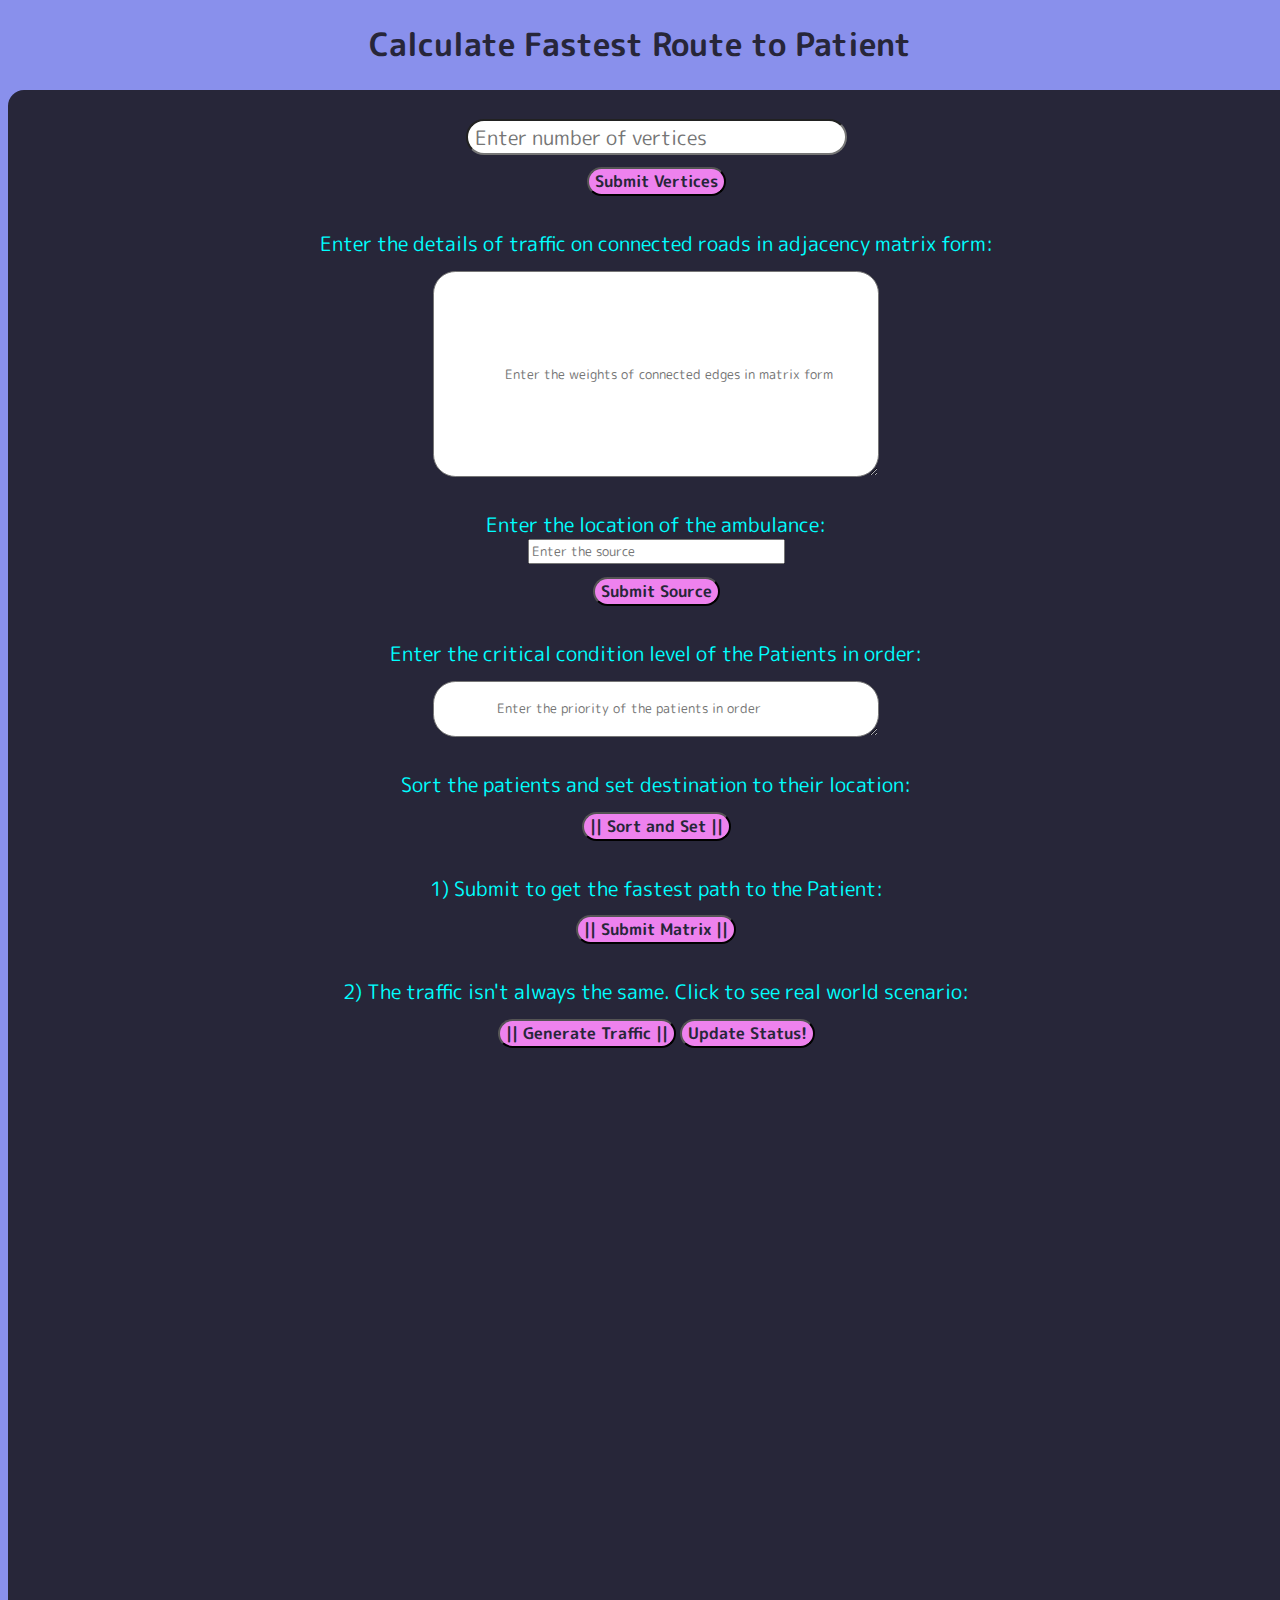
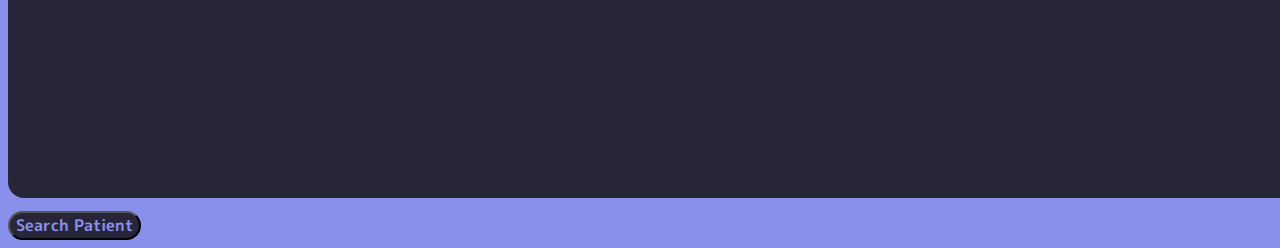
<file: index.html>
<!DOCTYPE html>
<html>

<head>
  <meta charset="utf-8">
  <title>D3.js Graph Example</title>
  <script src="https://d3js.org/d3.v6.min.js"></script>
  <script src="https://requirejs.org/docs/release/2.3.5/minified/require.js"></script>
  <link rel="preconnect" href="https://fonts.googleapis.com" />
  <link rel="preconnect" href="https://fonts.gstatic.com" crossorigin />
  <link href="https://fonts.googleapis.com/css2?family=M+PLUS+Rounded+1c:wght@500&display=swap" rel="stylesheet" />
  <meta http-equiv="X-UA-Compatible" content="IE=edge" />
  <meta name="viewport" content="width=device-width, initial-scale=1.0" />
  <link rel="stylesheet" href="css/style.css" type="text/css" />
</head>

<body>

  <h1 id='heading'>Calculate Fastest Route to Patient</h1>
  <div id="container"></div>
  <div class='wrapper' id='anim'>
    <div id="ambulanceres" style='display: block;'>
      <div class='inputContainer'>
        <input type="number" id="vertice" placeholder=' Enter number of vertices' />
      </div>
      <div class='submitbuttons'>
        <button class="vert" id="1" value='novertices'>Submit Vertices</button>
        <div class='ac' id='c'>Enter the details of traffic on connected roads in adjacency matrix form:</div>
      </div>
      <textarea class='form-control' id='matdata' name="short_desc"
        placeholder='  Enter the weights of connected edges in matrix form' required></textarea>
      <div class='dijisrcdest'>
        <div class='ac' id='d'>Enter the location of the ambulance:</div>
        <input type="number" id="source" placeholder='Enter the source' />
      </div>
      <div class='submitbuttons'>
        <button class="vert" id="2" value='submitsrc'>Submit Source</button>
      </div>
      <div class='submitbuttons'>
        <div class='ac' id='e'>Enter the critical condition level of the Patients in order:</div>
        <textarea class='form-control2' id='prioritypat' name="patpriority"
          placeholder='Enter the priority of the patients in order' required></textarea>
        <div class='ac' id='g'>Sort the patients and set destination to their location:</div>
        <button class="vert" id="7" value='sorter'>|| Sort and Set ||</button>
        <div class='ac' id='f'></div>
        <div class='ac' id='priorarr'></div>
        <div class='ac' id='indarr'></div>
        <div class='ac' id='a'>1) Submit to get the fastest path to the Patient: </div>
        <button class="vert" id="4" value='submitmatrix'>|| Submit Matrix ||</button>
        <div class='ac' id='b'>2) The traffic isn't always the same. Click to see real world scenario: </div>
        <button class="vert" id="5" value='gentraffic'>|| Generate Traffic ||</button>
        <button class="vert" id="6" value='updatestatus'>Update Status!</button>

      </div>

      <div class='parent'>
        <button class='child' id="myButton" style="display: none;">Click Me</button>
      </div>
      <div class='1'>
        <div id='matrix'></div>
        <div id='ss'>
          <svg id="graph1" width="1920" height="600"></svg>
        </div>
        <div id='path'></div>
        <div class='ac' id='patientdetails'></div>

      </div>
    </div>
    <div class='submitbuttons' id="changer" style="display: none;">
      <div class='ac' id='e'>Enter the patient name for options:</div>
      <textarea class='form-control3' id='searchname' name="namesearch" placeholder='Enter Name' required></textarea>
      <div class='ac' id='g'>|| Search Patient ||</div>
      <button class="vert" id="1" value='searcher'>|| Search ||</button>
      <div class='ac' id='searchedpatient'></div>
      <div id='disroom' style='display: none;'>
        <button class='vert' id='a' value='getroom'>Get room number</button>
        <button class='vert' id='b' value='discharge'>Discharge Patient</button>
      </div>
      <div class='parent'>
        <button class='child' id="myButton" style="display: none">Click Me</button>
      </div>
      <div class='1'>
        <div id='ss'>
          <svg id="graph1" width="1920" height="600"></svg>
        </div>

      </div>

    </div>
  </div>
  <button class='vert' id='change' value='changepage'>Search Patient</button>
  <script src="scripts/graph.js" defer></script>
  <script src="scripts/database.js" defer></script>
</body>

</html>
</file>
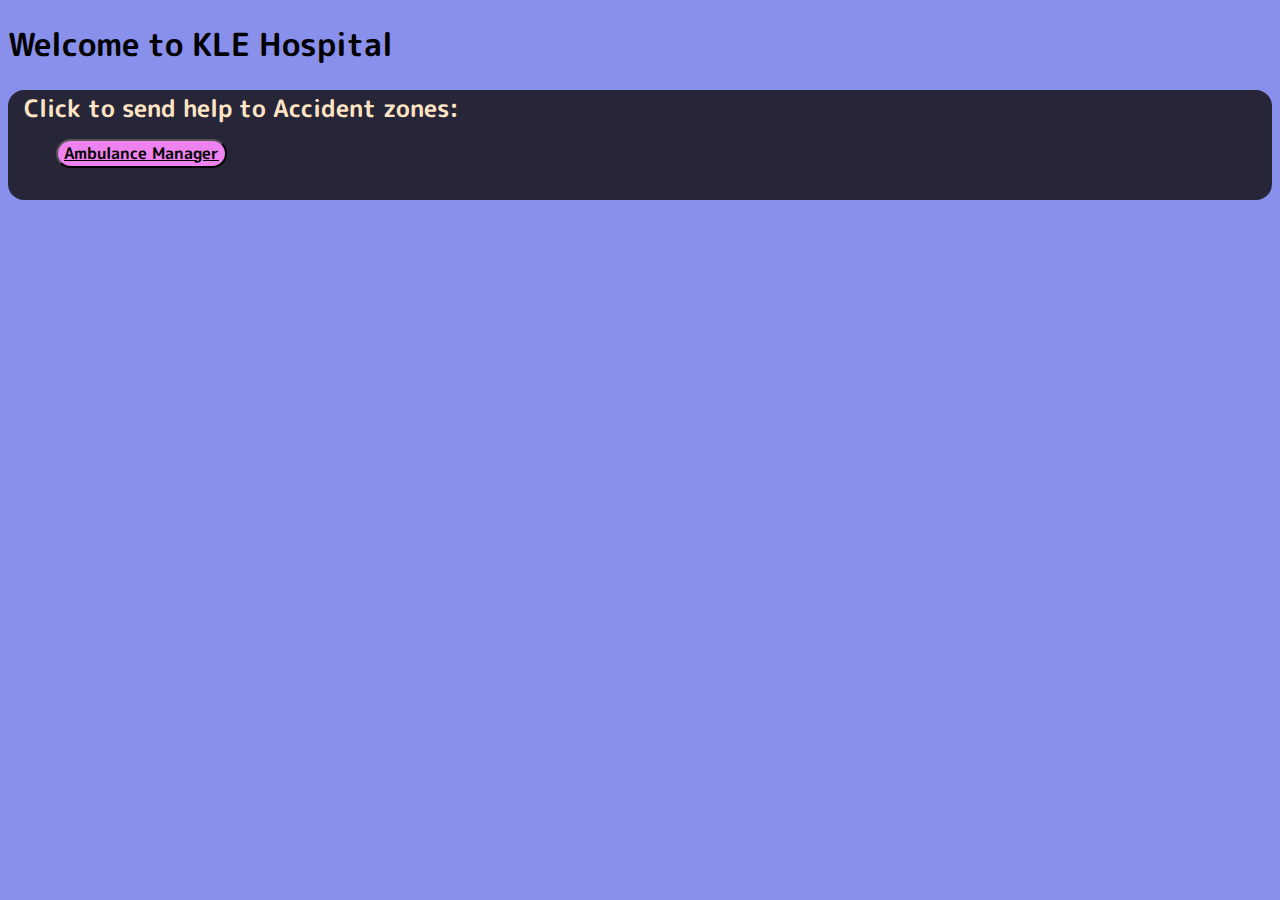
<file: first.html>
<!DOCTYPE html>
<html>

<head>
  <meta charset="utf-8">
  <title>D3.js Graph Example</title>
  <link rel="preconnect" href="https://fonts.googleapis.com" />
  <link rel="preconnect" href="https://fonts.gstatic.com" crossorigin />
  <link href="https://fonts.googleapis.com/css2?family=M+PLUS+Rounded+1c:wght@500&display=swap" rel="stylesheet" />
  <meta http-equiv="X-UA-Compatible" content="IE=edge" />
  <meta name="viewport" content="width=device-width, initial-scale=1.0" />
  <link rel="stylesheet" href="css/first.css" type="text/css" />
</head>

<body>

    <h1 id='heading'>Welcome to KLE Hospital </h1>
    <div id="container"></div>
    <div class='wrapper' id='anim'>
      <div class='submitbuttons'>
        <div class='ac' id='a'>Click to send help to Accident zones:</div>
        <button class="vert" id="1" value='ambulance'><a href='index.html' target='_blank'>Ambulance Manager</a></button>
     </div>
    </div>
  </body>
  
  </html>
</file>
<file: css/style.css>
* {
  font-family: 'M PLUS Rounded 1c', Avenir Next, Helvetica, sans-serif;
  color: black;
}

body {
  background: #8990ec;
}

.wrapper {
  color: white;
  background: #272639;
  border-radius: 1rem;
  position: relative;
  padding: 1rem;
  width: 100%;
  height: 100%;
}

#path {
  color: white;
  font-weight: bolder;
  text-align: center;
  margin-top: 4rem;
}


#matrix {
  color: white;
  font-weight: bolder;
  text-align: center;
  margin-top: 4rem;
}

.ac {
  margin-top: 2rem;
  color: aqua;
  font-size: 20px;
}

.dot {
  position: absolute;
  width: 30px;
  height: 30px;
  border-radius: 50%;
  background-color: red;
}

#heading {
  text-align: center;
  color: #272639;
}

.link {
  stroke: #999;
  stroke-opacity: 1;
  stroke-width: 5px;  
}

.link1 {
  stroke: #999;
  stroke-opacity: 1;
  stroke-width: 5px;
}

.red {
  fill: red;
}

.blue {
  fill: blue;
}

.green {
  fill: lightgreen;
}

.inputContainer {
  flex-direction: column;
  text-align: center;
  margin: auto;
  margin-top: 0.8rem;
}

.dijisrcdest {
  flex-direction: column;
  text-align: center;
  margin: auto;
  margin-top: 0.8rem;
}

.submitbuttons {
  flex-direction: row;
  text-align: center;
}

button {
  background-color: violet;
  font-size: 1rem;
  font-weight: bolder;
  color: #272639;
  border-radius: 1.4rem;
  margin-top: 0.8rem;
}

#change {
  background-color: #272639;
  color:#8990ec;
}
.parent {
  text-align: center;
}

.child {
  display: block;
  text-align: center;
  margin: auto;
}

.form-control {
  width: 200px;
  height: 200px;
  flex-direction: column; 
  margin: auto;
  margin-top: 0.8rem;
  align-content: center;
  border-radius: 1.4rem;
  padding-left: 5%;
}

.form-control2 {
  width: 500px;
  height: 50px;
  flex-direction: column; 
  margin: auto;
  margin-top: 0.8rem;
  align-content: center;
  border-radius: 1.4rem;
  padding-left: 5%;
}

.form-control3 {
  width: 500px;
  height: 50px;
  flex-direction: column; 
  margin: auto;
  margin-top: 0.8rem;
  align-content: center;
  border-radius: 1.4rem;
  padding-left: 5%;
}

#matdata {
  display: block;
  margin: 0 auto;
  margin-top: 0.8rem;
  width: 30%;
}

#prioritypat {
  display: block;
  margin: 0 auto;
  margin-top: 0.8rem;
  width: 30%;
}

#vertice {
  border-radius: 1.4rem;
  font-size: 20px;
}

#container {
  width: 100%;
  height: 100%;
  position:relative;
  top: 0;
  left: 0;
  z-index: 9999;
}

#patientdetails {
  color:coral;
  text-align: center;
}

@keyframes dotAnimation {
  0% {
    transform: translateY(0);
    opacity: 1;
  }
  100% {
    transform: translateY(-500%);
    opacity: 0;
  }
}
</file>
<file: css/first.css>
* {
    font-family: 'M PLUS Rounded 1c', Avenir Next, Helvetica, sans-serif;
    color: black;
  }
  
  body {
    background: #8990ec;
  }
  
  .wrapper {
    color: white;
    background: #272639;
    border-radius: 1rem;
    position: relative;
    width: 100%;
    height: 100%;
  }
  
  .submitbuttons {
    flex-direction: row;
    text-align: left;
  }
  
  button {
    background-color: violet;
    font-size: 1rem;
    font-weight: bolder;
    color: #272639;
    border-radius: 1.4rem;
    margin-top: 0.8rem;
    margin-bottom: 2rem;
    margin-left: 3rem;
  }

  .ac {
    margin-left: 1rem;
    margin-top: 1rem;
  }

  #a {
    color:bisque;
    font-size: 1.5rem;
    font-weight: bolder;
  }

  #b {
    color: bisque;
    font-size: 1.5rem;
    font-weight: bolder;
  }
</file>
